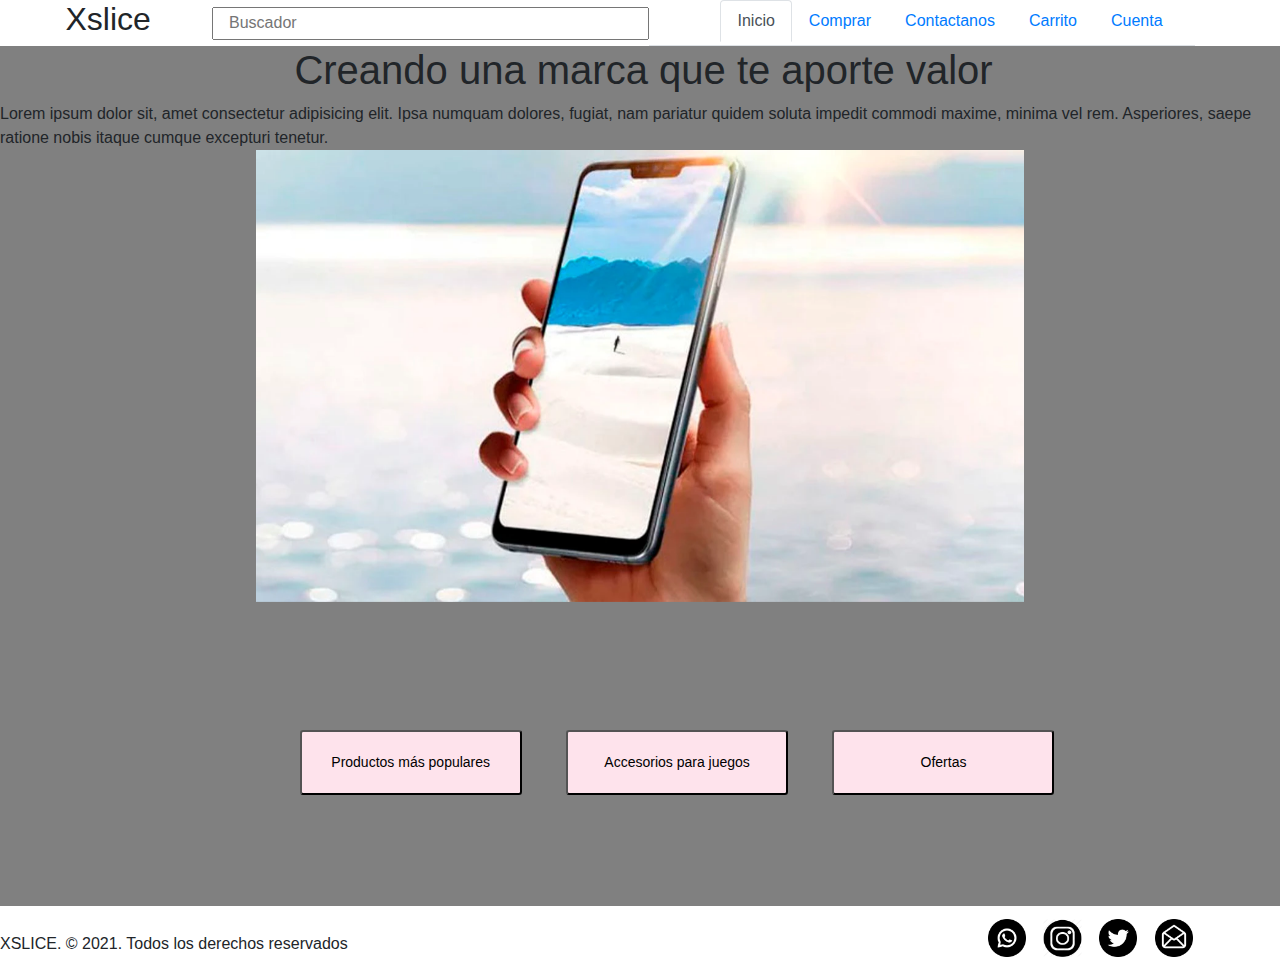
<file: index.html>
<!DOCTYPE html>
<html lang="en">
<head>
    <meta charset="UTF-8">
    <meta http-equiv="X-UA-Compatible" content="IE=edge">
    <meta name="viewport" content="width=device-width, initial-scale=1.0">
    <title>Inicio</title>
    <link rel="stylesheet" href="https://stackpath.bootstrapcdn.com/bootstrap/4.3.1/css/bootstrap.min.css" integrity="sha384-ggOyR0iXCbMQv3Xipma34MD+dH/1fQ784/j6cY/iJTQUOhcWr7x9JvoRxT2MZw1T" crossorigin="anonymous">
    <style>
        
    </style>
</head>
<body>
    <header class="container-lg row" style="background-color: whit;">
        <h2 class="col-xd-1 col-md-1 col-lg-1" style="margin-left: 5%;">Xslice</h2>
        
        <input class="col-xs-2 col-md-2 col-lg-4" type="text" placeholder="Buscador" style="margin: .5% 0% .5% 4%; width: 30%;">

            <ul class="nav nav-tabs col-xs-7 col-md-7 col-lg-5 justify-content-end">
                <li class="nav-item">
                  <a class="nav-link active" href="./index.html">Inicio</a>
                </li>
                <li class="nav-item">
                  <a class="nav-link" href="./comprar.html">Comprar</a>
                </li>
                <li class="nav-item">
                  <a class="nav-link" href="./contactanos.html">Contactanos</a>
                </li>
                <li class="nav-item">
                    <a class="nav-link" href="./carrito.html">Carrito</a>
                  </li>
                  <li class="nav-item">
                    <a class="nav-link" href="./cuenta.html">Cuenta</a>
                  </li>
            </ul> 

    </header>
    <main class="container-lg" style="background-color: grey;">
        <div>
            <h1 style="margin-left: 23%;">Creando una marca que te aporte valor</h1>
        </div>

        <div>Lorem ipsum dolor sit, amet consectetur adipisicing elit. Ipsa numquam dolores, fugiat, nam pariatur quidem soluta impedit commodi maxime, minima vel rem. Asperiores, saepe ratione nobis itaque cumque excepturi tenetur.</div>

        <div id="carouselExampleSlidesOnly" class="carousel slide" data-ride="carousel" style="width: 60%; margin-left: 20%;">
            <div class="carousel-inner">
              <div class="carousel-item active">
                  <img src="./Fotos/Productos/slider1.png" class="d-block w-100" alt="slider1">
              </div>
              <div class="carousel-item">
                <img src="./Fotos/Productos/slider2.png" class="d-block w-100" alt="slider2">
              </div>
              <div class="carousel-item">
                <img src="./Fotos/Productos/slider3.png" class="d-block w-100" alt="slider3">
              </div>
            </div>
          </div>
          

        <div class="container row" style="margin-top: 10%;">
            <button class="btn-sm" style="background-color: #FEE3EC; width: 20%; margin-left: 27%; margin-bottom: 10%;">
                <div style="margin: 8%;">Productos más populares</div>
            </button>
        
            <button class="btn-sm" style="background-color: #FEE3EC; width: 20%; margin-left: 4%; margin-bottom: 10%;">
                <div style="margin: 8%;">Accesorios para juegos</div>
            </button> 

            <button class="btn-sm" style="background-color: #FEE3EC; width: 20%; margin-left: 4%; margin-bottom: 10%;">
                <div style="margin: 8%;">Ofertas</div>
            </button>
        </div>
    

    </main>
<footer class="container-lg" style="background-color: white;">
        <p class="float-left" style="margin-top: 2%;">XSLICE. © 2021. Todos los derechos reservados</p>
        <div class="input-group-btn">
            <img src="./Fotos/whatsapp.png" style="width: 3%; margin: 1% 0% 1% 50%;"></a>
            <img src="./Fotos/instagram.png" style="width: 3%; margin-left: 1%;"></a>
            <img src="./Fotos/gorjeo.png" style="width: 3%; margin-left: 1%;"></a>
            <img src="./Fotos/correo-abierto.png" style="width: 3%; margin-left: 1%;"></a>
        </div>
    </footer>
</body>
</html>
</file>
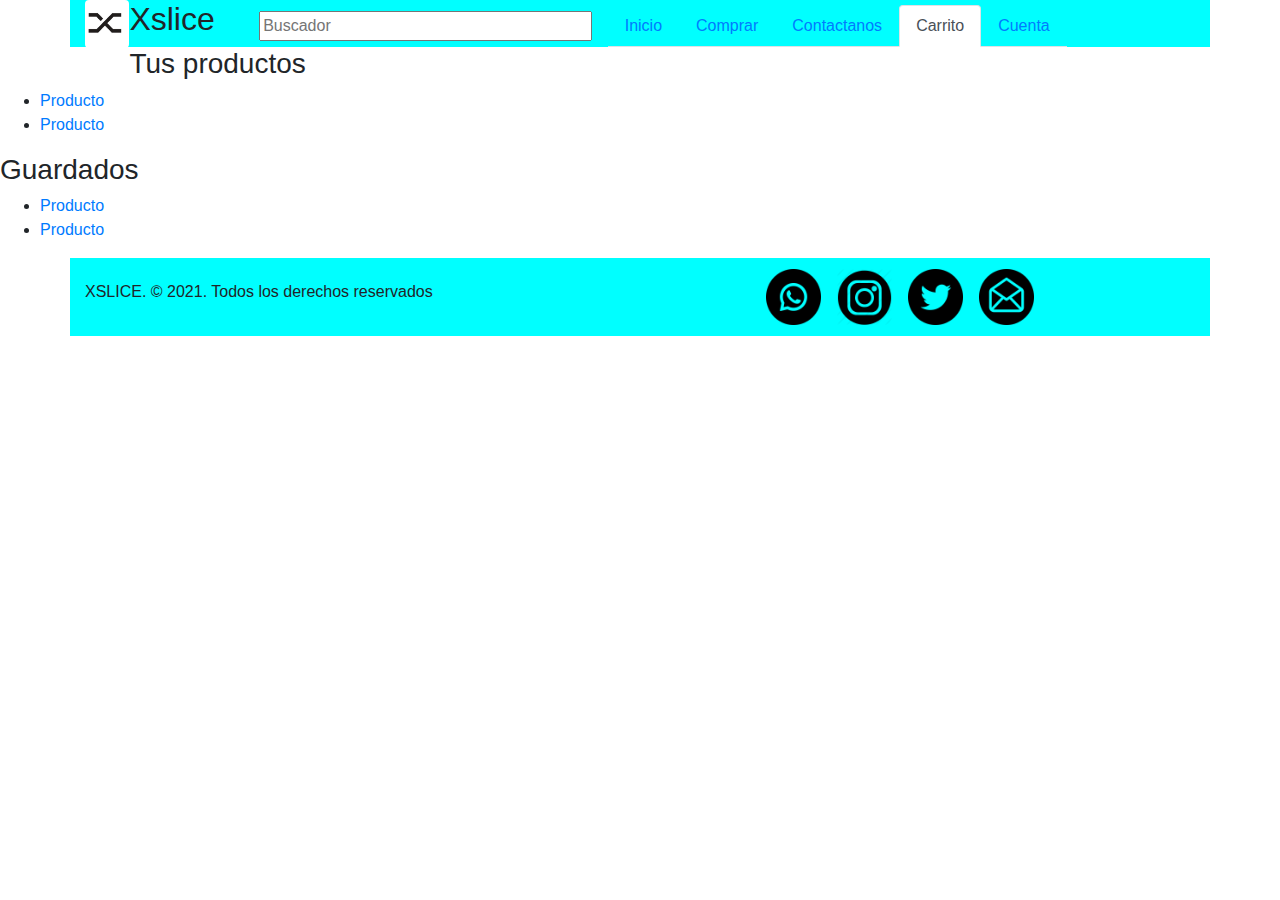
<file: carrito.html>
<!DOCTYPE html>
<html lang="en">
<head>
    <meta charset="UTF-8">
    <meta http-equiv="X-UA-Compatible" content="IE=edge">
    <meta name="viewport" content="width=device-width, initial-scale=1.0">
    <title>Xslice</title>
    <link rel="stylesheet" href="https://stackpath.bootstrapcdn.com/bootstrap/4.3.1/css/bootstrap.min.css" integrity="sha384-ggOyR0iXCbMQv3Xipma34MD+dH/1fQ784/j6cY/iJTQUOhcWr7x9JvoRxT2MZw1T" crossorigin="anonymous">

</head>
<body class="body-carrito">
    <header class="container" style="background-color: aqua;">
        <img src="./Fotos/Logo.png" class="rounded float-left" style="height: 5%; width: 4%;">
        <h2 class="float-left">Xslice</h2>
        
        <input type="text" placeholder="Buscador" style="margin: 1% 1% 0% 4%; width: 30%;">
        <span class="input-group-btn" type="button">

            <ul class="nav nav-tabs justify-content-end">
                <li class="nav-item">
                  <a class="nav-link" href="./index.html">Inicio</a>
                </li>
                <li class="nav-item">
                  <a class="nav-link" href="./comprar.html">Comprar</a>
                </li>
                <li class="nav-item">
                  <a class="nav-link" href="./contactanos.html">Contactanos</a>
                </li>
                <li class="nav-item">
                    <a class="nav-link active" href="./carrito.html">Carrito</a>
                  </li>
                  <li class="nav-item">
                    <a class="nav-link" href="./cuenta.html">Cuenta</a>
                  </li>
            </ul> 

    </header>
    <main class="main-carrito">
        <div>
            <h3>Tus productos</h3>
                <ul>
                    <li><a href="link_producto">Producto</a> </li>
                    <li><a href="link.productol">Producto</a></li>
                </ul>
        </div>
        <div>
            <h3>Guardados</h3>
                <ul>
                    <li><a href="link_producto">Producto</a> </li>
                    <li><a href="link.productol">Producto</a></li>
                </ul>
        </div>        
    </main>
</body>
<footer class="container" style="background-color: aqua;">
    <p class="float-left" style="margin-top: 2%;">XSLICE. © 2021. Todos los derechos reservados</p>
    <div class="input-group-btn">
        <img src="./Fotos/whatsapp.png" style="width: 5%; margin: 1% 0% 1% 30%;"></a>
        <img src="./Fotos/instagram.png" style="width: 5%; margin-left: 1%;"></a>
        <img src="./Fotos/gorjeo.png" style="width: 5%; margin-left: 1%;"></a>
        <img src="./Fotos/correo-abierto.png" style="width: 5%; margin-left: 1%;"></a>
    </div>
</footer>
</body>
</html>
</file>
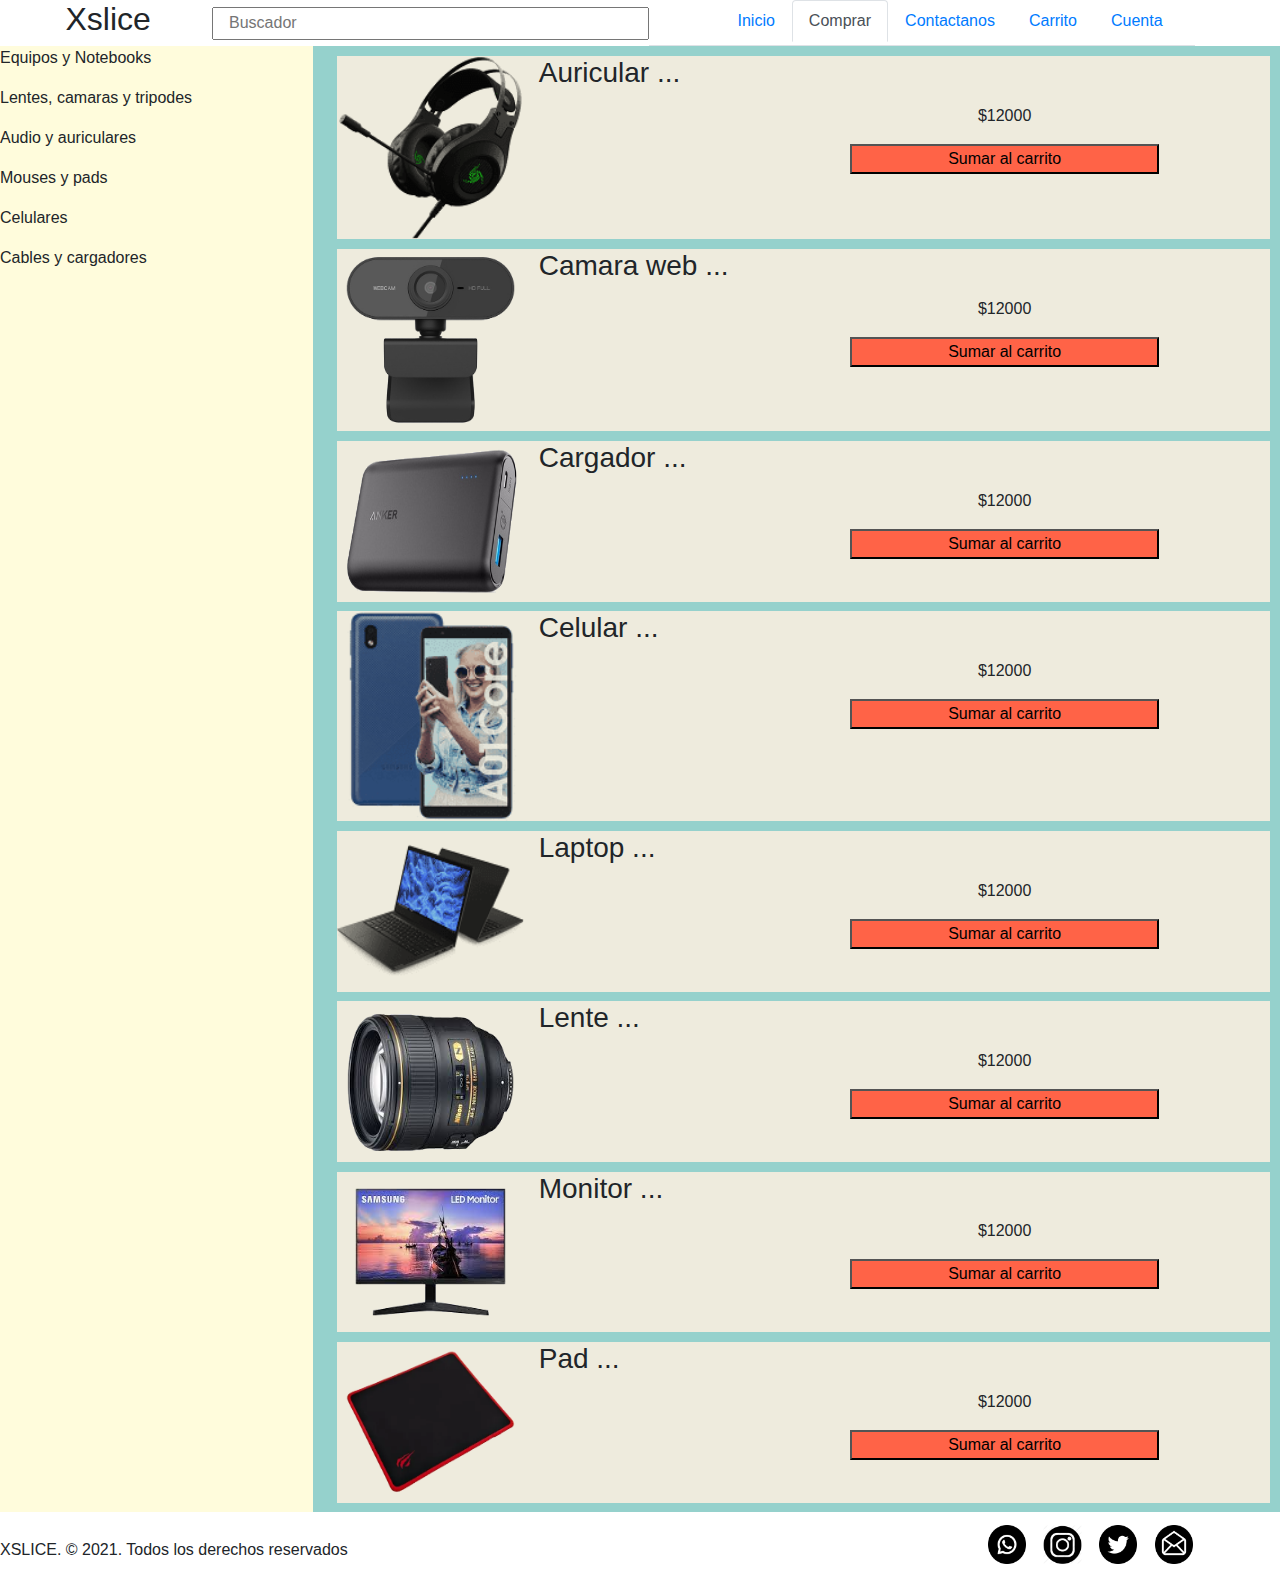
<file: comprar.html>
<!DOCTYPE html>
<html lang="en">
<head>
    <meta charset="UTF-8">
    <meta http-equiv="X-UA-Compatible" content="IE=edge">
    <meta name="viewport" content="width=device-width, initial-scale=1.0">
    <title>Xslice</title>
    <link rel="stylesheet" href="https://stackpath.bootstrapcdn.com/bootstrap/4.3.1/css/bootstrap.min.css" integrity="sha384-ggOyR0iXCbMQv3Xipma34MD+dH/1fQ784/j6cY/iJTQUOhcWr7x9JvoRxT2MZw1T" crossorigin="anonymous">

</head>
<body class="container-lg">
    <header class="container-lg row" style="background-color: white;">
        <h2 class="col-xd-1 col-md-1 col-lg-1" style="margin-left: 5%;">Xslice</h2>
        
        <input class="col-xs-2 col-md-2 col-lg-4" type="text" placeholder="Buscador" style="margin: .5% 0% .5% 4%; width: 30%;">

            <ul class="nav nav-tabs col-xs-7 col-md-7 col-lg-5 justify-content-end">
                <li class="nav-item">
                  <a class="nav-link" href="./index.html">Inicio</a>
                </li>
                <li class="nav-item">
                  <a class="nav-link active" href="./comprar.html">Comprar</a>
                </li>
                <li class="nav-item">
                  <a class="nav-link" href="./contactanos.html">Contactanos</a>
                </li>
                <li class="nav-item">
                    <a class="nav-link" href="./carrito.html">Carrito</a>
                  </li>
                  <li class="nav-item">
                    <a class="nav-link" href="./cuenta.html">Cuenta</a>
                  </li>
            </ul> 

    </header>
    <main class="container-lg row">
        <aside class="col-lg-3 col-md-3 col-sm-3" style="background-color: #FFFCDC; width: 4%;">
            <p>Equipos y Notebooks</p>
            <p>Lentes, camaras y tripodes</p>
            <p>Audio y auriculares</p>
            <p>Mouses y pads</p>
            <p>Celulares</p>
            <p>Cables y cargadores</p>
        </aside>
        <div class="col" style="background-color: #95D1CC;">
            <div class="row" style="background-color: #EEEBDD;; margin: 1%;">
                    <img style="width: 20%;" src="../Fotos/Productos/auricular.png">
                    <div class="col">
                    <h3>Auricular ...</h3>
                    <center><div class="col" style="margin: 2% 0% 6% 15%;">
                        <p>$12000</p>
                        <button style="background-color: tomato; width: 45%;">Sumar al carrito</button>                    
                    </div>
                </div></center>
            </div>
            <div class="row" style="background-color: #EEEBDD;; margin: 1%;">
                    <img style="width: 20%;" src="../Fotos/Productos/camara web.png">
                    <div class="col">
                    <h3>Camara web ...</h3>
                    <center><div class="col" style="margin: 2% 0% 6% 15%;">
                        <p>$12000</p>
                        <button style="background-color: tomato; width: 45%;">Sumar al carrito</button>                    
                    </div>
                </div></center>
            </div>
            <div class="row" style="background-color: #EEEBDD;; margin: 1%;">
                    <img style="width: 20%;" src="../Fotos/Productos/cargador.png">
                    <div class="col">
                    <h3>Cargador ...</h3>
                    <center><div class="col" style="margin: 2% 0% 6% 15%;">
                        <p>$12000</p>
                        <button style="background-color: tomato; width: 45%;">Sumar al carrito</button>                    
                    </div>
                </div></center>
            </div>
            <div class="row" style="background-color: #EEEBDD;; margin: 1%;">
                    <img style="width: 20%;" src="../Fotos/Productos/Celular.jpg">
                    <div class="col">
                    <h3>Celular ...</h3>
                    <center><div class="col" style="margin: 2% 0% 6% 15%;">
                        <p>$12000</p>
                        <button style="background-color: tomato; width: 45%;">Sumar al carrito</button>                   
                     </div>
                    </div></center>
            </div>
            <div class="row" style="background-color: #EEEBDD;; margin: 1%;">
                    <img style="width: 20%;" src="../Fotos/Productos/laptop.jpg">
                    <div class="col">
                    <h3>Laptop ...</h3>
                    <center><div class="col" style="margin: 2% 0% 6% 15%;">
                        <p>$12000</p>
                        <button style="background-color: tomato; width: 45%;">Sumar al carrito</button>                    
                    </div>
                </div></center>
            </div>
            <div class="row" style="background-color: #EEEBDD;; margin: 1%;">
                    <img style="width: 20%;" src="../Fotos/Productos/lente.png">
                    <div class="col">
                        <h3>Lente ...</h3>
                        <center><div class="col" style="margin: 2% 0% 6% 15%;">
                            <p>$12000</p>
                            <button style="background-color: tomato; width: 45%;">Sumar al carrito</button>
                        </div>
                    </div></center>
            </div>
            <div class="row" style="background-color: #EEEBDD;; margin: 1%;">
                    <img style="width: 20%;" src="../Fotos/Productos/monitor.png">
                    <div class="col">
                        <h3>Monitor ...</h3>
                        <center><div class="col" style="margin: 2% 0% 6% 15%;">
                            <p>$12000</p>
                            <button style="background-color: tomato; width: 45%;">Sumar al carrito</button>
                        </div>
                    </div></center>
            </div>
            <div class="row" style="background-color: #EEEBDD;; margin: 1%;">
                <img style="width: 20%;" src="../Fotos/Productos/pad.png">  
                <div class="col">
                    <h3>Pad ...</h3>
                    <center><div class="col" style="margin: 2% 0% 6% 15%;">
                        <p>$12000</p>
                        <button style="background-color: tomato; width: 45%;">Sumar al carrito</button>                    
                    </div>
                </div></center>
            </div>
        </div>      
    </main>

    <footer class="container-lg" style="background-color: white;">
        <p class="float-left" style="margin-top: 2%;">XSLICE. © 2021. Todos los derechos reservados</p>
        <div class="input-group-btn">
            <img src="./Fotos/whatsapp.png" style="width: 3%; margin: 1% 0% 1% 50%;"></a>
            <img src="./Fotos/instagram.png" style="width: 3%; margin-left: 1%;"></a>
            <img src="./Fotos/gorjeo.png" style="width: 3%; margin-left: 1%;"></a>
            <img src="./Fotos/correo-abierto.png" style="width: 3%; margin-left: 1%;"></a>
        </div>
    </footer>
</body>
</html>
</file>
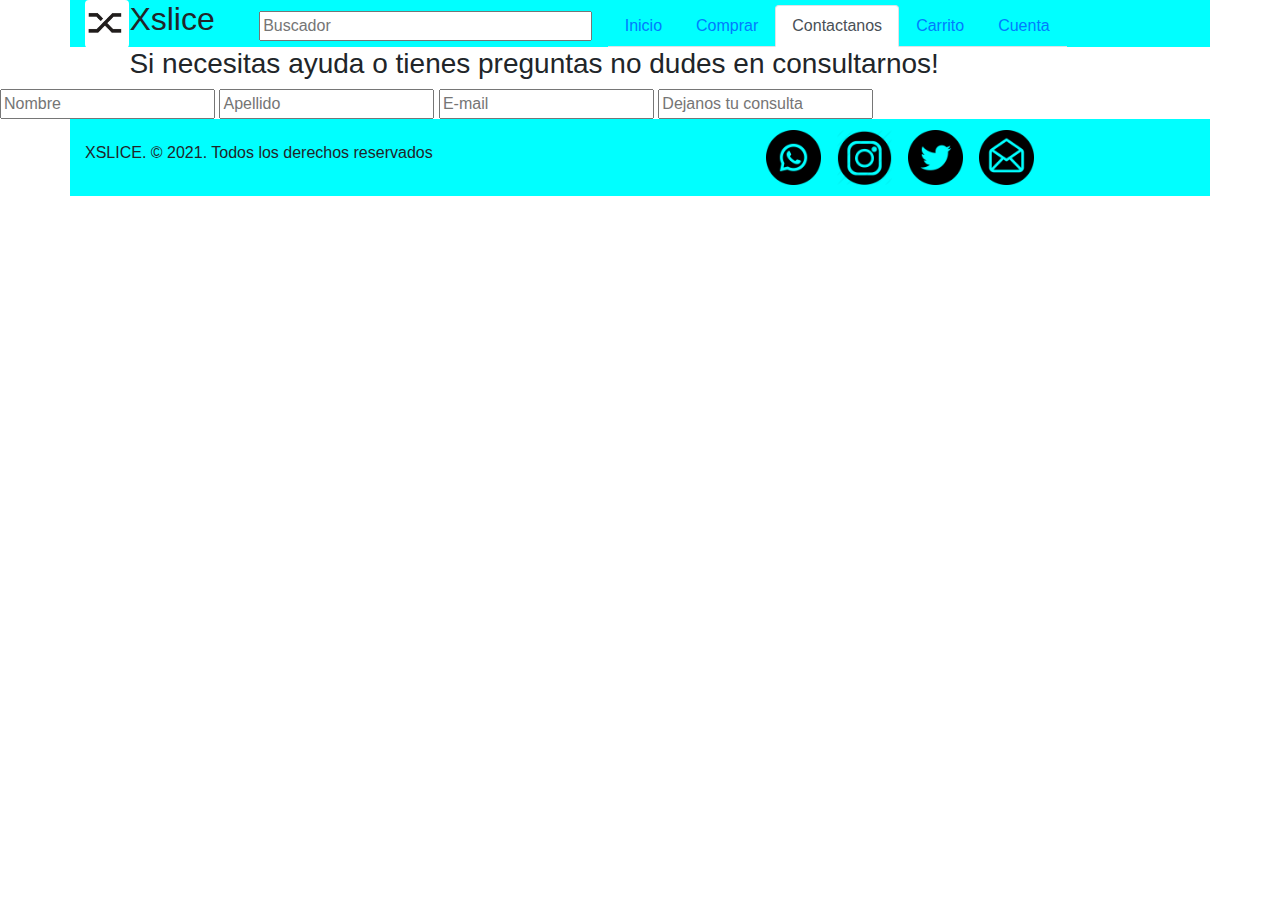
<file: contactanos.html>
<!DOCTYPE html>
<html lang="en">
<head>
    <meta charset="UTF-8">
    <meta http-equiv="X-UA-Compatible" content="IE=edge">
    <meta name="viewport" content="width=device-width, initial-scale=1.0">
    <title>Xslice</title>
    <link rel="stylesheet" href="https://stackpath.bootstrapcdn.com/bootstrap/4.3.1/css/bootstrap.min.css" integrity="sha384-ggOyR0iXCbMQv3Xipma34MD+dH/1fQ784/j6cY/iJTQUOhcWr7x9JvoRxT2MZw1T" crossorigin="anonymous">

</head>
<body class="body-contactanos">
    <header class="container" style="background-color: aqua;">
        <img src="./Fotos/Logo.png" class="rounded float-left" style="height: 5%; width: 4%;">
        <h2 class="float-left">Xslice</h2>
        
        <input type="text" placeholder="Buscador" style="margin: 1% 1% 0% 4%; width: 30%;">
        <span class="input-group-btn" type="button">

            <ul class="nav nav-tabs justify-content-end">
                <li class="nav-item">
                  <a class="nav-link" href="./index.html">Inicio</a>
                </li>
                <li class="nav-item">
                  <a class="nav-link" href="./comprar.html">Comprar</a>
                </li>
                <li class="nav-item">
                  <a class="nav-link active" href="./contactanos.html">Contactanos</a>
                </li>
                <li class="nav-item">
                    <a class="nav-link" href="./carrito.html">Carrito</a>
                  </li>
                  <li class="nav-item">
                    <a class="nav-link" href="./cuenta.html">Cuenta</a>
                  </li>
            </ul> 

    </header>
    <main class="main_contactanos">
        <h3>Si necesitas ayuda o tienes preguntas no dudes en consultarnos!</h3>
        <input type="text" placeholder="Nombre">
        <input type="text" placeholder="Apellido">
        <input type="text" placeholder="E-mail">
        <input type="text" placeholder="Dejanos tu consulta">
    </main>
</body>
<footer class="container" style="background-color: aqua;">
    <p class="float-left" style="margin-top: 2%;">XSLICE. © 2021. Todos los derechos reservados</p>
    <div class="input-group-btn">
        <img src="./Fotos/whatsapp.png" style="width: 5%; margin: 1% 0% 1% 30%;"></a>
        <img src="./Fotos/instagram.png" style="width: 5%; margin-left: 1%;"></a>
        <img src="./Fotos/gorjeo.png" style="width: 5%; margin-left: 1%;"></a>
        <img src="./Fotos/correo-abierto.png" style="width: 5%; margin-left: 1%;"></a>
    </div>
</footer>
</body>
</html>
</file>
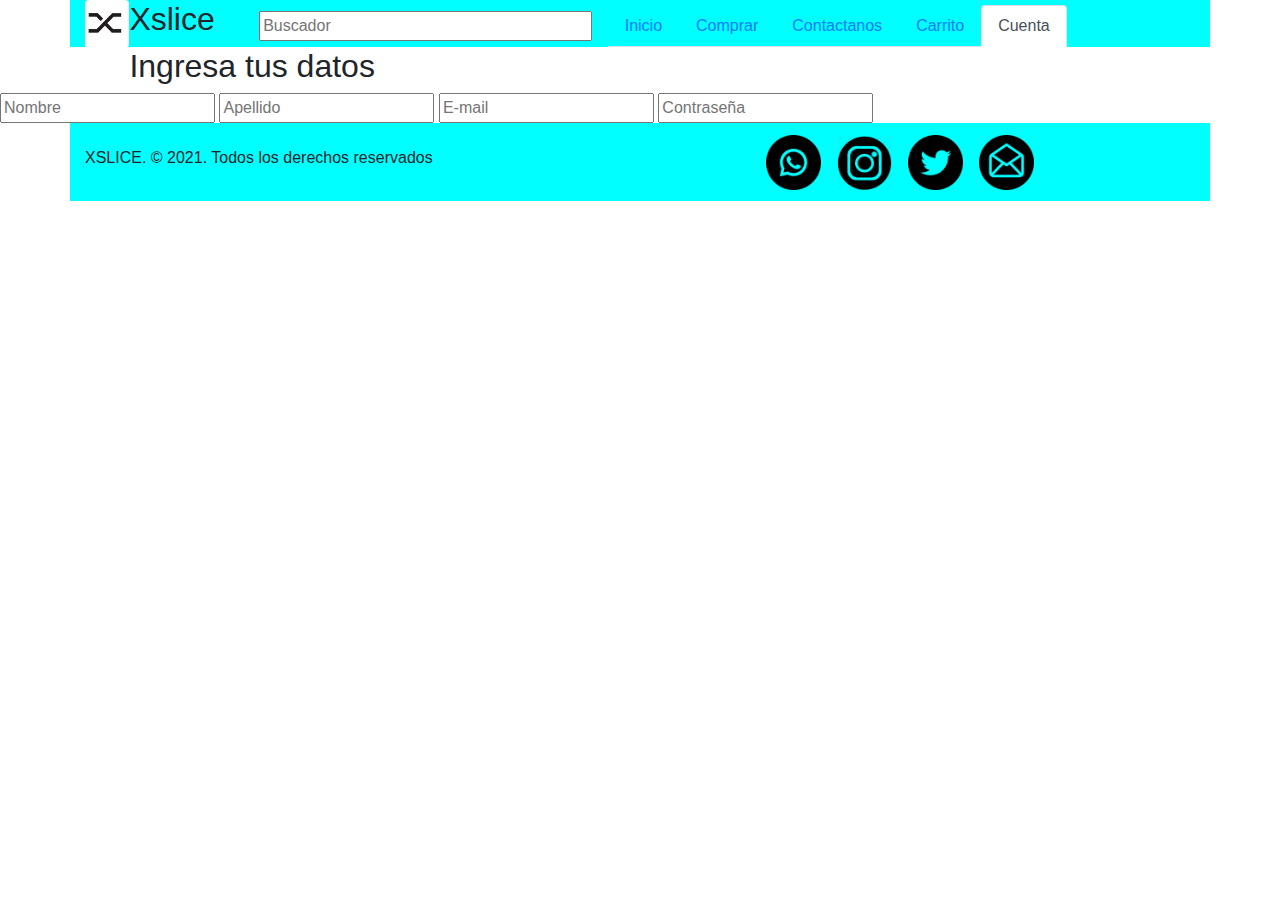
<file: cuenta.html>
<!DOCTYPE html>
<html lang="en">
<head>
    <meta charset="UTF-8">
    <meta http-equiv="X-UA-Compatible" content="IE=edge">
    <meta name="viewport" content="width=device-width, initial-scale=1.0">
    <title>Mi cuenta</title>
    <link rel="stylesheet" href="https://stackpath.bootstrapcdn.com/bootstrap/4.3.1/css/bootstrap.min.css" integrity="sha384-ggOyR0iXCbMQv3Xipma34MD+dH/1fQ784/j6cY/iJTQUOhcWr7x9JvoRxT2MZw1T" crossorigin="anonymous">

</head>
    <body class="body_cuenta">
        <header class="container" style="background-color: aqua;">
            <img src="./Fotos/Logo.png" class="rounded float-left" style="height: 5%; width: 4%;">
            <h2 class="float-left">Xslice</h2>
            
            <input type="text" placeholder="Buscador" style="margin: 1% 1% 0% 4%; width: 30%;">
            <span class="input-group-btn" type="button">
    
                <ul class="nav nav-tabs justify-content-end">
                    <li class="nav-item">
                      <a class="nav-link" href="./index.html">Inicio</a>
                    </li>
                    <li class="nav-item">
                      <a class="nav-link" href="./comprar.html">Comprar</a>
                    </li>
                    <li class="nav-item">
                      <a class="nav-link" href="./contactanos.html">Contactanos</a>
                    </li>
                    <li class="nav-item">
                        <a class="nav-link" href="./carrito.html">Carrito</a>
                      </li>
                      <li class="nav-item">
                        <a class="nav-link active" href="./cuenta.html">Cuenta</a>
                      </li>
                </ul> 
    
        </header>
        <main class="main_cuenta">
            <h2>Ingresa tus datos</h2>
            <form  action="">
                <input type="text" placeholder="Nombre">
                <input type="text" placeholder="Apellido">
                <input type="email" placeholder="E-mail">
                <input type="password" placeholder="Contraseña">
            </form>
        </main>
    </body>
    <footer class="container" style="background-color: aqua;">
        <p class="float-left" style="margin-top: 2%;">XSLICE. © 2021. Todos los derechos reservados</p>
        <div class="input-group-btn">
            <img src="./Fotos/whatsapp.png" style="width: 5%; margin: 1% 0% 1% 30%;"></a>
            <img src="./Fotos/instagram.png" style="width: 5%; margin-left: 1%;"></a>
            <img src="./Fotos/gorjeo.png" style="width: 5%; margin-left: 1%;"></a>
            <img src="./Fotos/correo-abierto.png" style="width: 5%; margin-left: 1%;"></a>
        </div>
    </footer>
</body>
</html>
</file>
